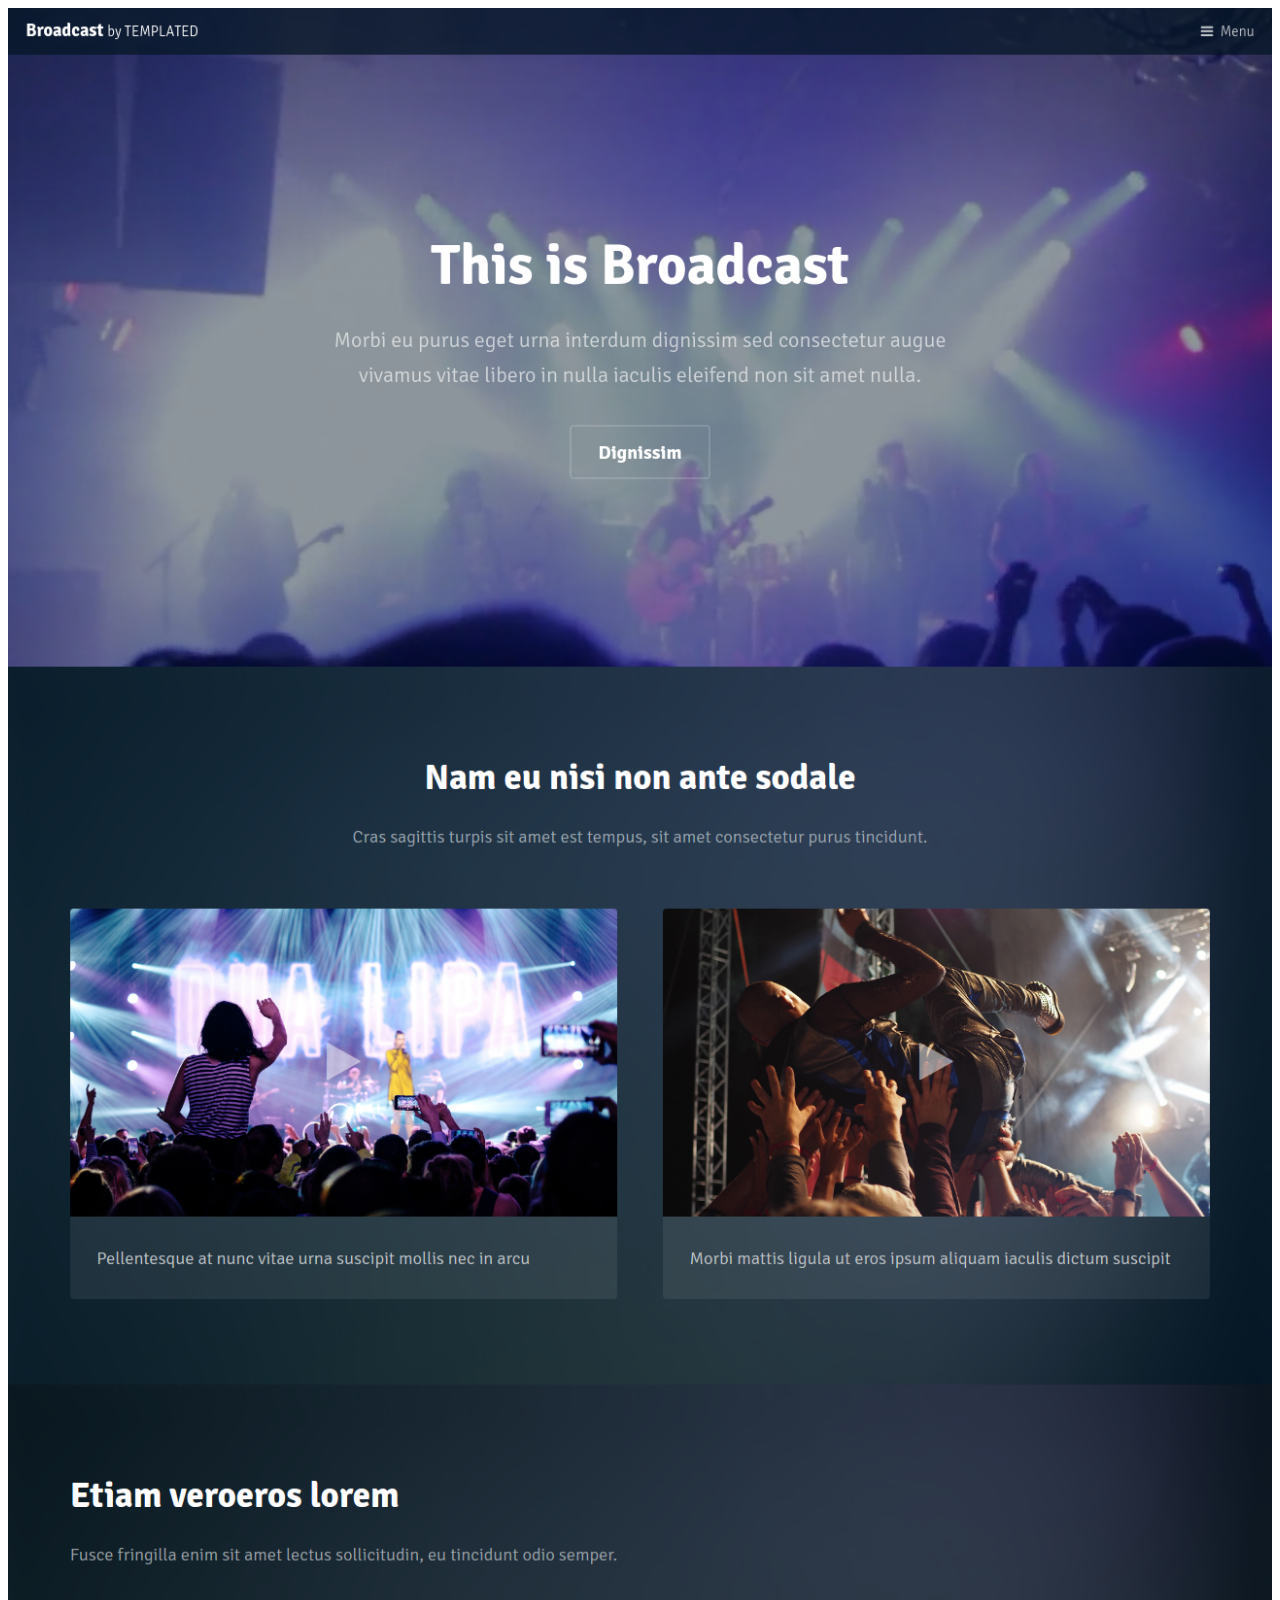
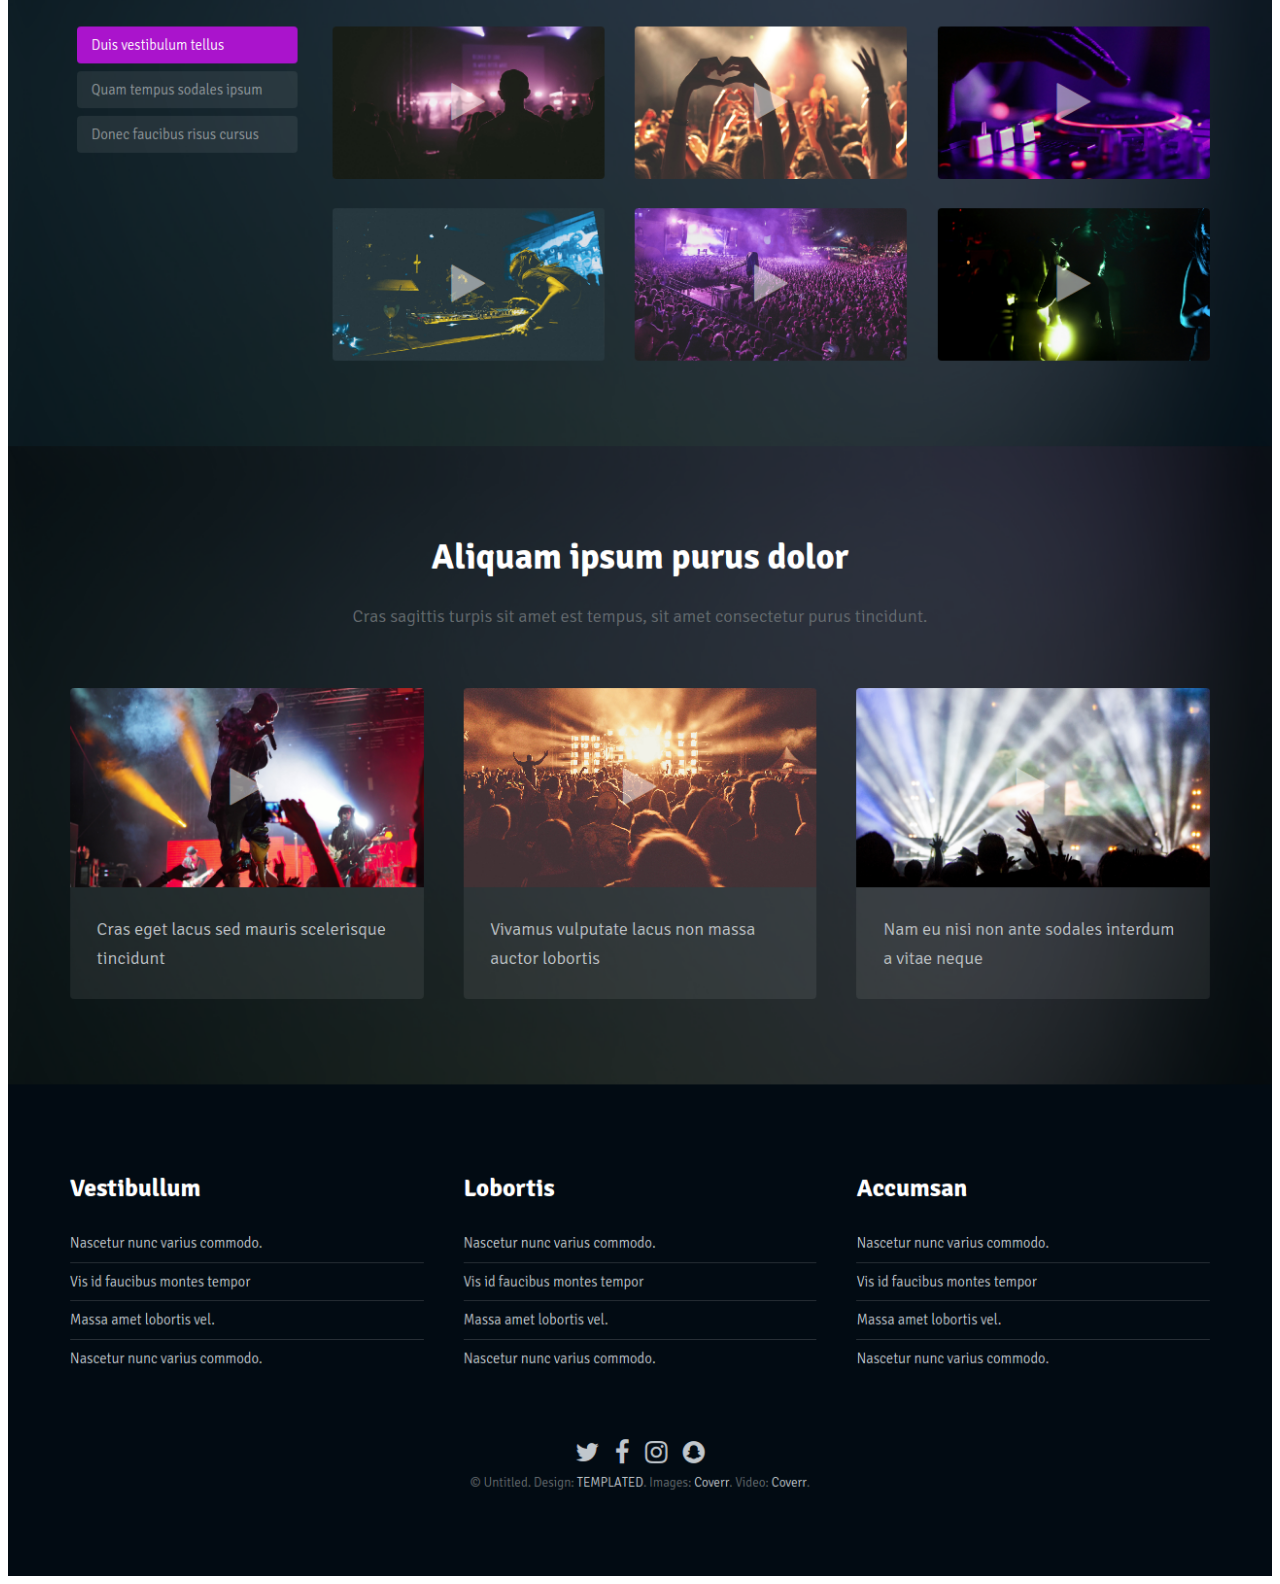
<file: img.html>
<html lang="en">
<head>
    <meta charset="UTF-8">
    <meta http-equiv="X-UA-Compatible" content="IE=edge">
    <meta name="viewport" content="width=device-width, initial-scale=1.0">
    <title>Document</title>
    <style>
        img {
            width: 100%;
            height: auto;
            margin: 0;
            padding: 0;
        }
    </style>
</head>
<body>
    <img src="./broadcast.png" alt="">
</body>
</html>
</file>
